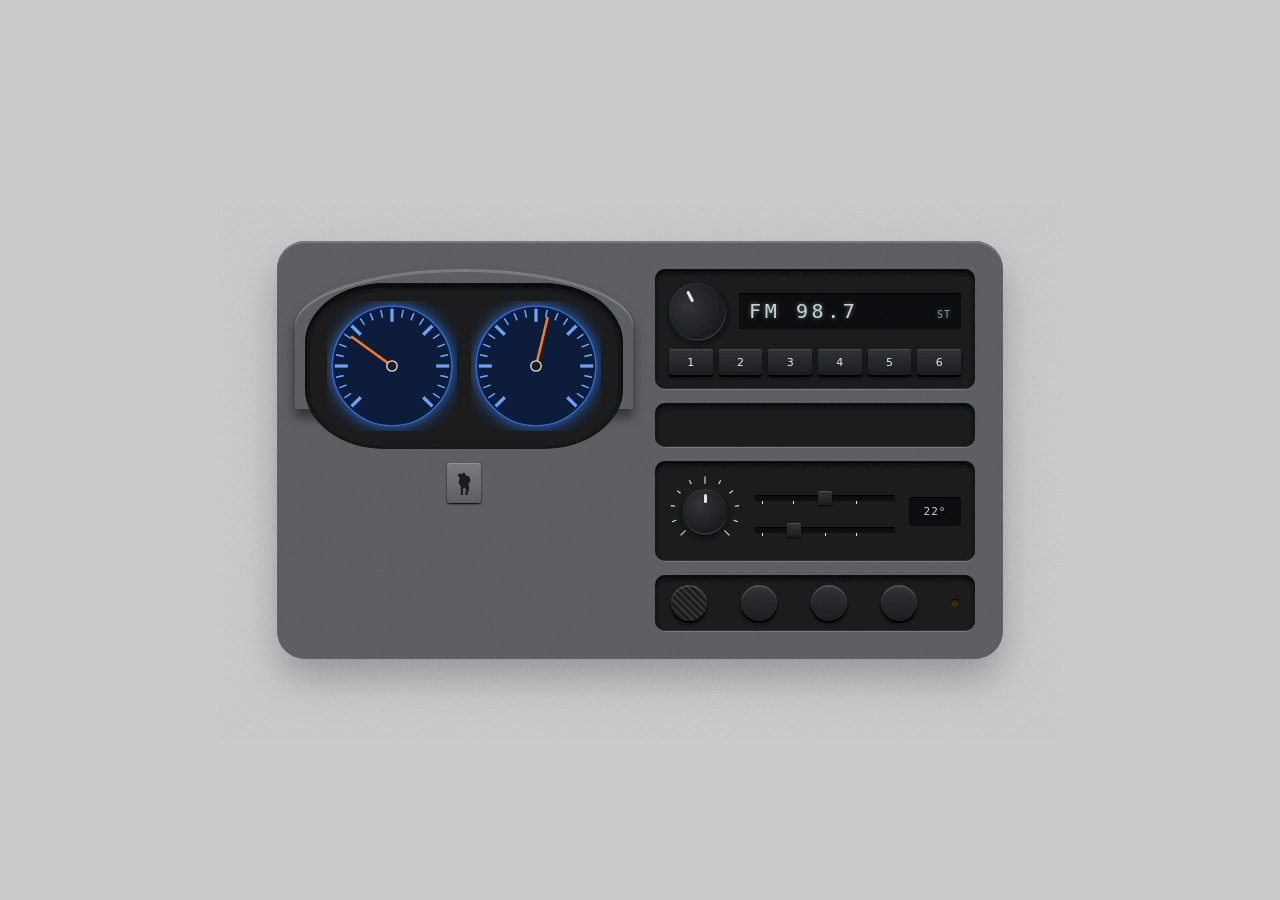
<file: dashboard/index.html>
<!doctype html>
<html lang="fr">
<head>
<meta charset="utf-8">
<meta name="viewport" content="width=device-width, initial-scale=1">
<title>Tableau de bord 106</title>
<link rel="stylesheet" href="dashboard.css">
</head>
<body>
<svg width="0" height="0" aria-hidden="true" style="position:absolute">
  <filter id="grain" x="0" y="0" width="100%" height="100%">
    <feTurbulence type="fractalNoise" baseFrequency="0.9" numOctaves="2" stitchTiles="stitch"/>
    <feColorMatrix type="saturate" values="0"/>
    <feComponentTransfer><feFuncA type="linear" slope="0.12"/></feComponentTransfer>
    <feBlend in="SourceGraphic" mode="multiply"/>
  </filter>
</svg>

<main class="dash">

  <!-- gauge pod -->
  <section class="pod" aria-label="Compteurs">
    <div class="hood"></div>
    <div class="gauges">
      <svg class="gauge" viewBox="0 0 100 100" data-gauge="0" role="img" aria-label="Compteur 1">
        <circle class="g-face" cx="50" cy="50" r="46"/>
        <g class="g-ticks"></g>
        <path class="g-arc" d="M 17.5 82.5 A 46 46 0 1 1 82.5 82.5"/>
        <line class="g-needle" x1="50" y1="50" x2="50" y2="12"/>
        <circle class="g-hub" cx="50" cy="50" r="4"/>
      </svg>
      <svg class="gauge" viewBox="0 0 100 100" data-gauge="1" role="img" aria-label="Compteur 2">
        <circle class="g-face" cx="50" cy="50" r="46"/>
        <g class="g-ticks"></g>
        <path class="g-arc" d="M 17.5 82.5 A 46 46 0 1 1 82.5 82.5"/>
        <line class="g-needle" x1="50" y1="50" x2="50" y2="12"/>
        <circle class="g-hub" cx="50" cy="50" r="4"/>
      </svg>
    </div>
    <!-- lion badge -->
    <div class="badge" aria-label="Lion">
      <svg viewBox="0 0 40 48" aria-hidden="true">
        <path d="M14 46 L14 30 L10 24 L12 14 L8 10 L12 6 L16 8 L20 4 L24 10 L30 12 L32 20 L28 26 L30 34 L26 46 L22 46 L24 36 L20 32 L18 36 L18 46 Z"/>
      </svg>
    </div>
  </section>

  <!-- center stack -->
  <section class="stack" aria-label="Console centrale">

    <div class="panel radio">
      <div class="knob" id="vol" tabindex="0" role="slider" aria-label="Volume" aria-valuemin="0" aria-valuemax="100" aria-valuenow="40">
        <span class="knob-mark"></span>
      </div>
      <div class="lcd" aria-live="polite">
        <span class="lcd-text" id="lcd">FM 98.7</span>
        <span class="lcd-small">ST</span>
      </div>
      <div class="presets">
        <button class="preset" data-freq="87.8">1</button>
        <button class="preset" data-freq="91.3">2</button>
        <button class="preset" data-freq="95.2">3</button>
        <button class="preset" data-freq="98.7">4</button>
        <button class="preset" data-freq="102.3">5</button>
        <button class="preset" data-freq="105.5">6</button>
      </div>
    </div>

    <div class="panel slot" aria-hidden="true"></div>

    <div class="panel climate">
      <div class="dial">
        <svg class="dial-scale" viewBox="0 0 100 100" aria-hidden="true"><g class="d-ticks"></g></svg>
        <div class="knob small" id="temp" tabindex="0" role="slider" aria-label="Temperature" aria-valuemin="0" aria-valuemax="100" aria-valuenow="50">
          <span class="knob-mark"></span>
        </div>
      </div>
      <div class="sliders">
        <label class="track"><span class="sr">Ventilation</span><input type="range" min="0" max="4" step="1" value="2"></label>
        <label class="track"><span class="sr">Repartition</span><input type="range" min="0" max="4" step="1" value="1"></label>
      </div>
      <div class="window" id="win">AUTO</div>
    </div>

    <div class="panel row">
      <button class="round hatch" id="defrost" aria-pressed="false" aria-label="Degivrage"></button>
      <button class="round" aria-label="Bouton 2"></button>
      <button class="round" aria-label="Bouton 3"></button>
      <button class="round" aria-label="Bouton 4"></button>
      <span class="lamp" id="lamp" aria-hidden="true"></span>
    </div>

  </section>
</main>

<script src="dashboard.js"></script>
</body>
</html>
</file>
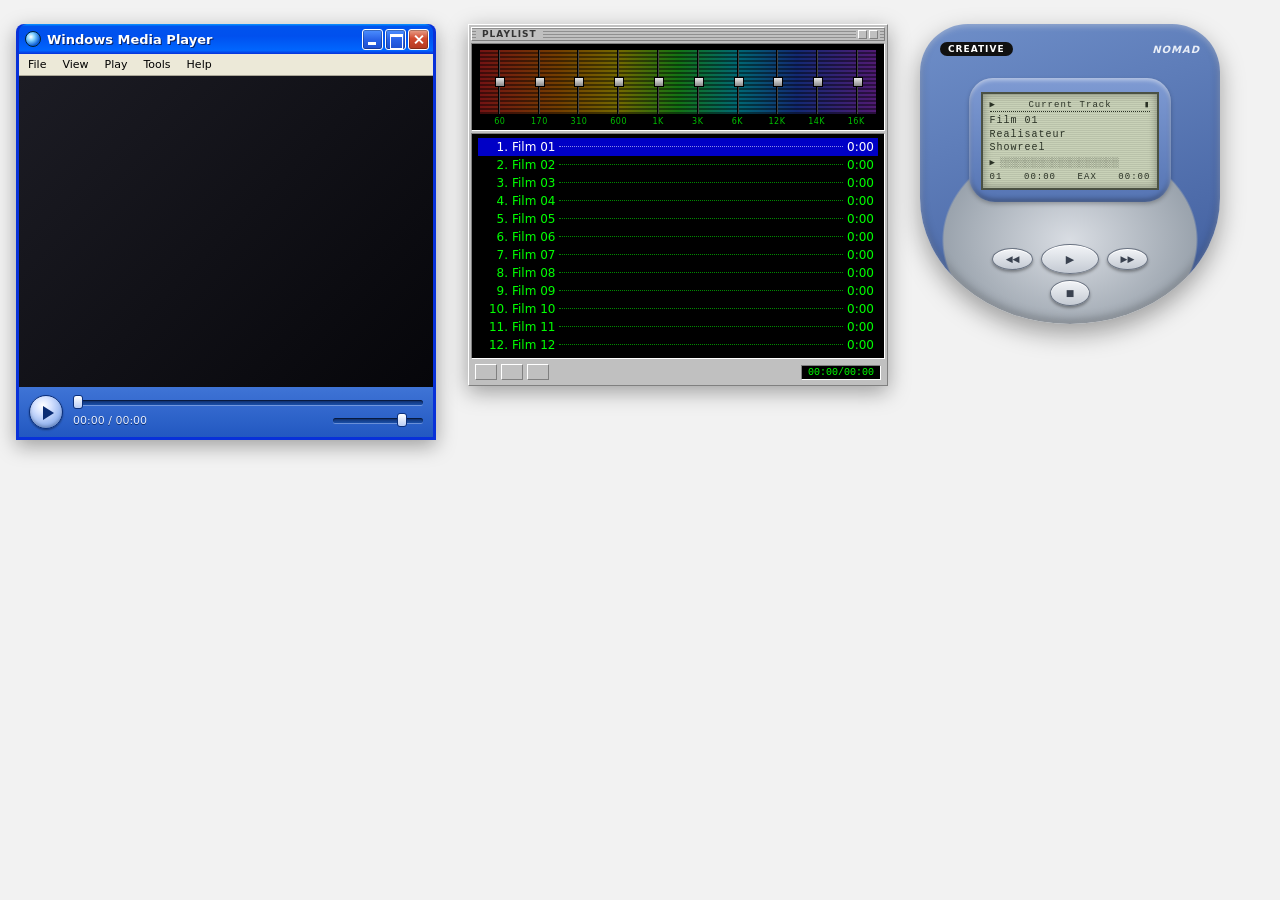
<file: players/index.html>
<!doctype html>
<html lang="fr">
<head>
<meta charset="utf-8">
<meta name="viewport" content="width=device-width, initial-scale=1">
<title>Players</title>
<link rel="stylesheet" href="players.css">
</head>
<body>

<!-- 1. XP Luna video window -->
<section class="xp-window" id="xpWindow" aria-label="Lecteur video">
  <div class="xp-title" id="xpTitle">
    <span class="xp-title-icon" aria-hidden="true"></span>
    <span class="xp-title-text">Windows Media Player</span>
    <span class="xp-title-btns">
      <button class="xp-btn xp-min" type="button" aria-label="Reduire"></button>
      <button class="xp-btn xp-max" type="button" aria-label="Agrandir"></button>
      <button class="xp-btn xp-close" type="button" aria-label="Fermer"></button>
    </span>
  </div>
  <div class="xp-menu" role="menubar">
    <button type="button" role="menuitem">File</button>
    <button type="button" role="menuitem">View</button>
    <button type="button" role="menuitem">Play</button>
    <button type="button" role="menuitem">Tools</button>
    <button type="button" role="menuitem">Help</button>
  </div>
  <div class="xp-screen">
    <video id="xpVideo" preload="metadata" playsinline></video>
  </div>
  <div class="xp-transport">
    <button class="xp-play" id="xpPlay" type="button" aria-label="Lecture" aria-pressed="false"></button>
    <div class="xp-sliders">
      <input class="xp-range xp-seek" id="xpSeek" type="range" min="0" max="1000" value="0" step="1" aria-label="Position">
      <div class="xp-row2">
        <span class="xp-time" id="xpTime">00:00 / 00:00</span>
        <input class="xp-range xp-vol" id="xpVol" type="range" min="0" max="100" value="80" aria-label="Volume">
      </div>
    </div>
  </div>
</section>

<!-- 2. Winamp playlist + EQ -->
<section class="wa" aria-label="Liste de lecture">
  <div class="wa-bar">
    <span class="wa-bar-text">PLAYLIST</span>
    <span class="wa-bar-btns"><i></i><i></i></span>
  </div>
  <div class="wa-eq" aria-label="Egaliseur">
    <div class="wa-eq-sliders" id="waEq"></div>
    <div class="wa-eq-labels">
      <span>60</span><span>170</span><span>310</span><span>600</span><span>1K</span>
      <span>3K</span><span>6K</span><span>12K</span><span>14K</span><span>16K</span>
    </div>
  </div>
  <ol class="wa-list" id="waList"></ol>
  <div class="wa-foot">
    <span class="wa-foot-btn"></span><span class="wa-foot-btn"></span><span class="wa-foot-btn"></span>
    <span class="wa-foot-time" id="waFootTime">0:00/0:00</span>
  </div>
</section>

<!-- 3. Nomad LCD -->
<section class="nomad" aria-label="Lecteur portable">
  <div class="nomad-brand">
    <span class="nomad-logo">CREATIVE</span>
    <span class="nomad-model">NOMAD</span>
  </div>
  <div class="nomad-bezel">
    <div class="nomad-lcd" id="nomadLcd">
      <div class="lcd-head"><span>&#9654;</span><span>Current Track</span><span>&#9646;</span></div>
      <div class="lcd-line" id="lcdL1">Film 01</div>
      <div class="lcd-line" id="lcdL2">Realisateur</div>
      <div class="lcd-line" id="lcdL3">Showreel</div>
      <div class="lcd-bar" id="lcdBar" aria-hidden="true"></div>
      <div class="lcd-foot"><span id="lcdIdx">01</span><span id="lcdPos">00:00</span><span>EAX</span><span id="lcdDur">00:00</span></div>
    </div>
  </div>
  <div class="nomad-keys">
    <button class="nk nk-prev" id="nkPrev" type="button" aria-label="Precedent">&#9664;&#9664;</button>
    <button class="nk nk-play" id="nkPlay" type="button" aria-label="Lecture" aria-pressed="false">&#9654;</button>
    <button class="nk nk-next" id="nkNext" type="button" aria-label="Suivant">&#9654;&#9654;</button>
    <button class="nk nk-stop" id="nkStop" type="button" aria-label="Stop">&#9632;</button>
  </div>
</section>

<script src="players.js"></script>
</body>
</html>
</file>
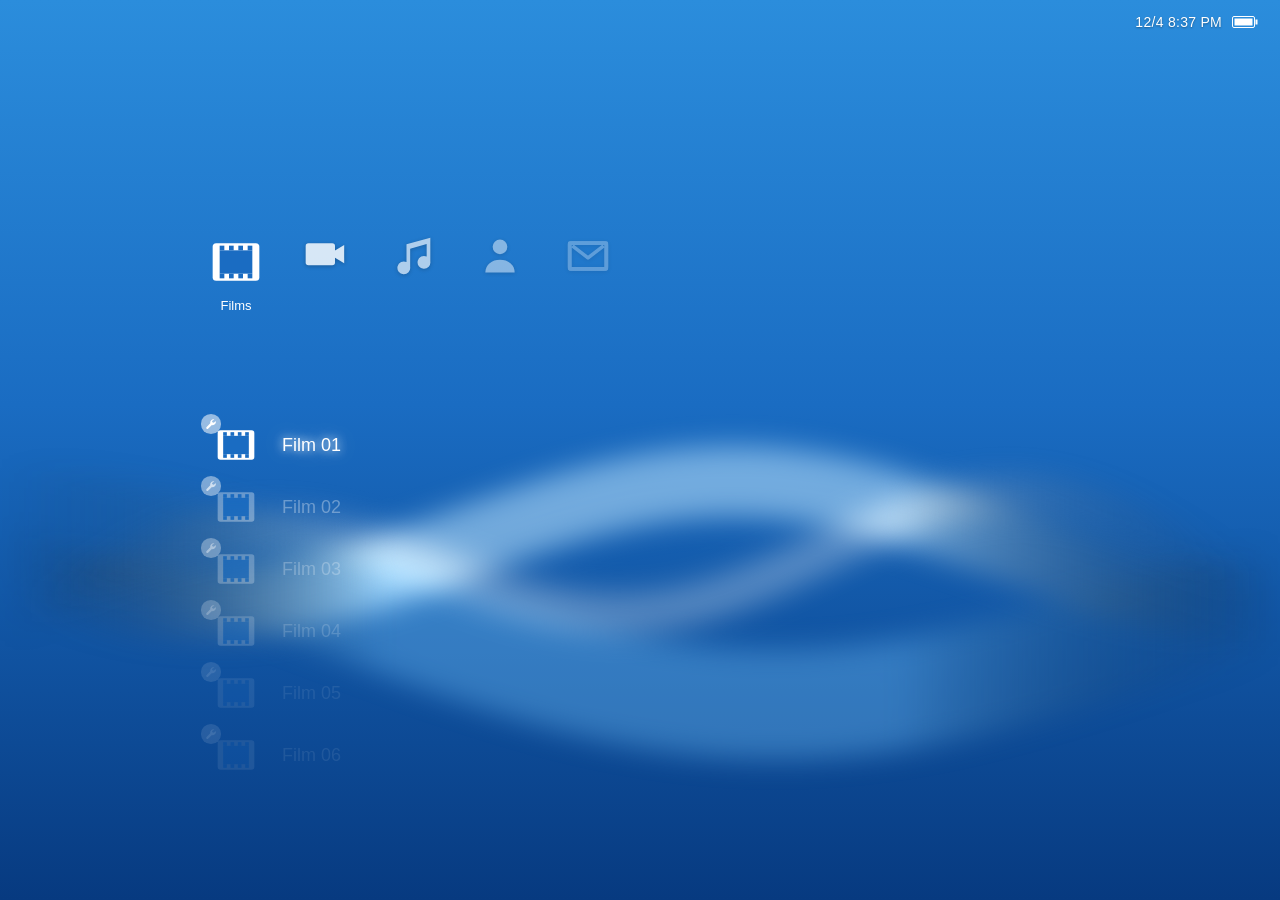
<file: psp/index.html>
<!doctype html>
<html lang="en">
<head>
<meta charset="utf-8">
<meta name="viewport" content="width=device-width, initial-scale=1">
<title>XMB</title>
<link rel="stylesheet" href="psp.css">
</head>
<body>
<canvas id="waves" aria-hidden="true"></canvas>

<header class="status">
  <span id="clock" aria-live="off"></span>
  <svg class="battery" viewBox="0 0 26 12" aria-label="Battery"><rect x="0.5" y="0.5" width="22" height="11" rx="1.5" fill="none" stroke="currentColor"/><rect x="23.5" y="3.5" width="2" height="5" fill="currentColor"/><rect x="2.5" y="2.5" width="18" height="7" fill="currentColor"/></svg>
</header>

<nav class="xmb" aria-label="Main menu">
  <ul class="cats" id="cats" role="tablist" tabindex="0" aria-label="Categories"></ul>
  <ul class="items" id="items" role="listbox" tabindex="0" aria-label="Items"></ul>
</nav>

<!-- flat white glyphs, PSP style -->
<svg hidden>
  <symbol id="i-films" viewBox="0 0 24 24"><rect x="2" y="4" width="20" height="16" rx="1.5"/><rect x="2" y="4" width="20" height="16" rx="1.5" fill="none"/><g style="fill: var(--bg-key)"><rect x="5" y="7" width="14" height="10"/><rect x="5" y="5" width="2" height="2"/><rect x="9" y="5" width="2" height="2"/><rect x="13" y="5" width="2" height="2"/><rect x="17" y="5" width="2" height="2"/><rect x="5" y="17" width="2" height="2"/><rect x="9" y="17" width="2" height="2"/><rect x="13" y="17" width="2" height="2"/><rect x="17" y="17" width="2" height="2"/></g></symbol>
  <symbol id="i-commercials" viewBox="0 0 24 24"><rect x="2" y="5" width="16" height="12" rx="1.5"/><polygon points="18,9 23,6 23,16 18,13"/></symbol>
  <symbol id="i-music" viewBox="0 0 24 24"><path d="M9 3v12.3A3.5 3.5 0 1 0 11 18V8l9-2.5V12.3A3.5 3.5 0 1 0 22 15V2L9 5.6z"/></symbol>
  <symbol id="i-about" viewBox="0 0 24 24"><circle cx="12" cy="7" r="4"/><path d="M4 21c0-4.4 3.6-7 8-7s8 2.6 8 7z"/></symbol>
  <symbol id="i-contact" viewBox="0 0 24 24"><path d="M2 5h20v14H2z M3.5 6.5 12 13l8.5-6.5" fill="none" stroke="currentColor" stroke-width="2" stroke-linejoin="round"/><rect x="2" y="5" width="20" height="14" rx="1" fill="none" stroke="currentColor" stroke-width="2"/></symbol>
  <symbol id="i-badge" viewBox="0 0 24 24"><circle cx="12" cy="12" r="11" style="fill: var(--badge-bg)"/><path d="M15.7 7.2a3.4 3.4 0 0 0-4.5 4.1L7 15.5a1.3 1.3 0 0 0 1.8 1.8l4.2-4.2a3.4 3.4 0 0 0 4.1-4.5l-2 2-1.6-.4-.4-1.6z" fill="#fff"/></symbol>
</svg>

<script src="psp.js"></script>
</body>
</html>
</file>
<file: dashboard/dashboard.css>
:root {
  --grey: #5e6064;        /* big surfaces */
  --grey-hi: #7a7d82;
  --black: #1c1d1f;       /* panels, buttons */
  --black-hi: #333538;
  --blue: #2a6fd6;        /* gauge backlight, sampled from the photo */
  --blue-glow: #6aa6ff;
  --white: #e8e8e6;
  --r-panel: 10px;
  --r-btn: 3px;
  --stack-w: 320px;
  --gap: 14px;
}

* { box-sizing: border-box; }
html, body { margin: 0; height: 100%; }
body {
  background: #c9cacc;
  font-family: system-ui, sans-serif;
  display: grid;
  place-items: center;
  padding: 24px 16px;
}

.dash {
  background: var(--grey);
  filter: url(#grain);
  border-radius: 28px;
  padding: 28px;
  display: grid;
  grid-template-columns: auto var(--stack-w);
  gap: 32px;
  align-items: start;
  box-shadow: inset 0 2px 0 var(--grey-hi), 0 20px 40px rgba(0,0,0,.35);
}
@media (max-width: 720px) {
  .dash { grid-template-columns: 1fr; width: 100%; }
}

/* recessed panel, the one shape the whole stack is made of */
.panel {
  background: var(--black);
  border-radius: var(--r-panel);
  box-shadow: inset 0 3px 6px rgba(0,0,0,.8), inset 0 -1px 0 var(--black-hi), 0 1px 0 var(--grey-hi);
  padding: var(--gap);
}
.stack { display: grid; gap: var(--gap); }

/* radio */
.radio {
  display: grid;
  grid-template-columns: 56px 1fr;
  grid-template-rows: auto auto;
  gap: 10px var(--gap);
  align-items: center;
}
.lcd {
  background: #0c0f12;
  border-radius: 3px;
  box-shadow: inset 0 1px 3px #000;
  padding: 6px 10px;
  display: flex; justify-content: space-between; align-items: baseline;
  color: #c9d8d0;
  font-family: ui-monospace, Menlo, monospace;
  font-size: 20px;
  letter-spacing: .18em;
  text-shadow: 0 0 4px rgba(200,230,210,.5);
}
.lcd-small { font-size: 10px; letter-spacing: .1em; opacity: .7; }
.presets { grid-column: 1 / -1; display: grid; grid-template-columns: repeat(6, 1fr); gap: 6px; }

/* knob */
.knob {
  width: 56px; height: 56px; border-radius: 50%;
  background: radial-gradient(circle at 40% 35%, var(--black-hi), var(--black) 70%);
  box-shadow: 0 2px 0 var(--black-hi), 0 4px 8px rgba(0,0,0,.7), inset 0 1px 0 rgba(255,255,255,.08);
  position: relative; cursor: grab; touch-action: none;
  transform: rotate(var(--angle, 0deg));
}
.knob:active { cursor: grabbing; }
.knob:focus-visible { outline: 2px solid var(--white); outline-offset: 3px; }
.knob-mark {
  position: absolute; left: 50%; top: 6px;
  width: 3px; height: 12px; margin-left: -1.5px;
  background: var(--white); border-radius: 2px;
}
.knob.small { width: 44px; height: 44px; }
.knob.small .knob-mark { height: 9px; top: 5px; }

/* buttons */
button {
  font: inherit; color: var(--white); cursor: pointer;
  border: 0; border-radius: var(--r-btn);
  background: linear-gradient(var(--black-hi), var(--black));
  box-shadow: inset 0 1px 0 rgba(255,255,255,.12), 0 2px 0 #000, 0 3px 4px rgba(0,0,0,.6);
}
button:active, button[aria-pressed="true"] {
  transform: translateY(1px);
  box-shadow: inset 0 2px 4px rgba(0,0,0,.9), 0 1px 0 #000;
}
button:focus-visible { outline: 2px solid var(--white); outline-offset: 2px; }
.preset { height: 26px; font-size: 11px; }

/* blank slot */
.slot { height: 44px; }

/* climate */
.climate {
  display: grid;
  grid-template-columns: 72px 1fr 52px;
  gap: var(--gap);
  align-items: center;
}
.dial { position: relative; width: 72px; height: 72px; display: grid; place-items: center; }
.dial-scale { position: absolute; inset: 0; }
.dial-scale line { stroke: var(--white); stroke-width: 1.5; }
.sliders { display: grid; gap: 14px; }
.track {
  display: block; position: relative; height: 18px;
  background-image: repeating-linear-gradient(90deg, var(--white) 0 1px, transparent 1px 25%);
  background-size: calc(100% - 14px) 5px;
  background-position: 7px bottom;
  background-repeat: no-repeat;
}
.sr { position: absolute; width: 1px; height: 1px; overflow: hidden; clip: rect(0 0 0 0); }
input[type=range] {
  -webkit-appearance: none; appearance: none;
  width: 100%; height: 6px; margin: 0; background: #0c0f12;
  border-radius: 3px; box-shadow: inset 0 1px 2px #000;
}
input[type=range]::-webkit-slider-thumb {
  -webkit-appearance: none; width: 14px; height: 14px; border-radius: 2px;
  background: linear-gradient(var(--black-hi), var(--black));
  box-shadow: inset 0 1px 0 rgba(255,255,255,.15), 0 1px 2px #000;
  cursor: grab;
}
input[type=range]::-moz-range-thumb {
  width: 14px; height: 14px; border: 0; border-radius: 2px;
  background: linear-gradient(var(--black-hi), var(--black));
}
input[type=range]:focus-visible { outline: 2px solid var(--white); outline-offset: 3px; }
.window {
  background: #0c0f12; color: #c9d8d0; border-radius: 3px;
  box-shadow: inset 0 1px 3px #000;
  font-family: ui-monospace, Menlo, monospace; font-size: 11px; letter-spacing: .1em;
  padding: 8px 0; text-align: center;
}

/* bottom row */
.row { display: flex; gap: 12px; align-items: center; justify-content: space-between; padding: 10px 16px; }
.round {
  width: 36px; height: 36px; border-radius: 50%;
  box-shadow: inset 0 2px 0 rgba(255,255,255,.14), 0 2px 0 #000, 0 3px 4px rgba(0,0,0,.6);
}
.round:active, .round[aria-pressed="true"] {
  box-shadow: inset 0 2px 5px rgba(0,0,0,.9), 0 1px 0 #000;
}
.hatch { background: repeating-linear-gradient(45deg, var(--black-hi) 0 2px, var(--black) 2px 5px); }
.lamp {
  width: 8px; height: 8px; border-radius: 50%;
  background: #3a2a0a; box-shadow: inset 0 1px 1px #000;
}
.lamp.on { background: #ffb020; box-shadow: 0 0 8px #ffb020; }

/* gauge pod */
.pod { position: relative; padding-top: 14px; }
.hood {
  position: absolute; left: -10px; right: -10px; top: 0; height: 60%;
  background: var(--grey);
  border-radius: 50% 50% 0 0 / 40% 40% 0 0;
  box-shadow: inset 0 3px 0 var(--grey-hi), 0 8px 12px rgba(0,0,0,.5);
  z-index: 0;
}
.gauges {
  position: relative; z-index: 1;
  background: var(--black); border-radius: 80px / 60px;
  padding: 18px 22px; display: flex; gap: 14px;
  box-shadow: inset 0 3px 8px #000;
}
.gauge { width: 130px; height: 130px; }
.g-face { fill: #0d1d3a; stroke: var(--blue); stroke-width: 1; filter: drop-shadow(0 0 6px var(--blue)); }
.g-ticks line { stroke: var(--blue-glow); stroke-width: 1.2; }
.g-ticks line.major { stroke-width: 2.5; }
.g-arc { fill: none; stroke: var(--blue); stroke-width: 1; opacity: .6; }
.g-needle {
  stroke: #ff7a1a; stroke-width: 2; stroke-linecap: round;
  transform-origin: 50px 50px; transform: rotate(var(--deg, -135deg));
  transition: transform .4s cubic-bezier(.2,.8,.2,1);
}
.g-hub { fill: var(--black); stroke: var(--white); stroke-width: 1; }

.badge {
  position: relative; z-index: 1; margin: 14px auto 0;
  width: 34px; height: 40px; border-radius: 3px;
  background: linear-gradient(var(--grey-hi), var(--grey));
  box-shadow: inset 0 1px 0 rgba(255,255,255,.2), 0 1px 2px #000;
  display: grid; place-items: center;
}
.badge svg { width: 22px; height: 26px; fill: var(--black); }
</file>
<file: players/players.css>
:root {
  /* XP Luna */
  --xp-blue-1: #0a246a;
  --xp-blue-2: #3a81f3;
  --xp-blue-3: #0054e3;
  --xp-frame: #0831d9;
  --xp-menu-bg: #ece9d8;
  --xp-close: #d24a2f;
  --xp-radius: 8px;
  --xp-width: 420px;

  /* Winamp classic */
  --wa-chrome: #c0c0c0;
  --wa-chrome-dark: #808080;
  --wa-chrome-light: #ffffff;
  --wa-bg: #000000;
  --wa-green: #00ff00;
  --wa-green-dim: #00c000;
  --wa-select: #0000c6;
  --wa-width: 420px;
  --wa-row-h: 18px;

  /* Nomad */
  --nm-blue-1: #6f8fc9;
  --nm-blue-2: #3d5a9a;
  --nm-silver-1: #d9dde3;
  --nm-silver-2: #9aa3ad;
  --nm-lcd: #c9d2b8;
  --nm-lcd-ink: #2b3326;
  --nm-radius: 48px;
  --nm-width: 300px;

  --page-bg: #f2f2f2;
  --ui-font: Tahoma, Verdana, "DejaVu Sans", sans-serif;
  --mono-font: "Courier New", Courier, monospace;
}

* { box-sizing: border-box; }
html, body { margin: 0; }
body {
  background: var(--page-bg);
  font-family: var(--ui-font);
  font-size: 12px;
  color: #000;
  padding: 24px 16px;
  display: flex;
  flex-wrap: wrap;
  gap: 32px;
  align-items: flex-start;
  min-height: 100vh;
  position: relative;
}
button { font: inherit; cursor: pointer; }
button:focus-visible { outline: 2px solid #ff9900; outline-offset: 1px; }

/* ---------- 1. XP Luna window ---------- */
.xp-window {
  width: var(--xp-width);
  max-width: 100%;
  background: var(--xp-frame);
  border-radius: var(--xp-radius) var(--xp-radius) 0 0;
  padding: 0 3px 3px;
  box-shadow: 0 6px 20px rgba(0,0,0,.35);
  position: relative;
  touch-action: none;
}
.xp-title {
  height: 30px;
  display: flex;
  align-items: center;
  gap: 6px;
  padding: 0 4px 0 6px;
  color: #fff;
  font-weight: bold;
  text-shadow: 1px 1px 0 var(--xp-blue-1);
  background: linear-gradient(180deg, #0997ff 0%, #0053ee 8%, #0050ee 40%, #06f 88%, #0831d9 100%);
  border-radius: var(--xp-radius) var(--xp-radius) 0 0;
  cursor: move;
  user-select: none;
}
.xp-title-icon {
  width: 16px; height: 16px; border-radius: 50%;
  background: radial-gradient(circle at 35% 35%, #fff 0, #7fd0ff 30%, #0a5bd6 70%);
  border: 1px solid #023;
}
.xp-title-text { flex: 1; font-size: 13px; }
.xp-title-btns { display: flex; gap: 2px; }
.xp-btn {
  width: 21px; height: 21px;
  border: 1px solid #fff;
  border-radius: 3px;
  background: linear-gradient(180deg, #4d8fff 0%, #2a63e8 50%, #1e4fd0 100%);
  box-shadow: inset 0 0 0 1px rgba(0,0,0,.25);
  position: relative;
  padding: 0;
}
.xp-btn::before, .xp-btn::after { content: ""; position: absolute; background: #fff; }
.xp-min::before { left: 5px; bottom: 4px; width: 8px; height: 3px; }
.xp-max::before { left: 4px; top: 4px; width: 11px; height: 11px; background: transparent; border: 1px solid #fff; border-top-width: 3px; }
.xp-close { background: linear-gradient(180deg, #e8a08a 0%, var(--xp-close) 45%, #b23a22 100%); }
.xp-close::before, .xp-close::after { left: 9px; top: 4px; width: 2px; height: 11px; }
.xp-close::before { transform: rotate(45deg); }
.xp-close::after { transform: rotate(-45deg); }

.xp-menu {
  background: var(--xp-menu-bg);
  display: flex;
  gap: 2px;
  padding: 1px 2px;
  border-bottom: 1px solid #aca899;
}
.xp-menu button {
  border: 1px solid transparent;
  background: none;
  padding: 2px 6px;
  font-size: 11px;
}
.xp-menu button:hover, .xp-menu button:focus-visible {
  background: #316ac5; color: #fff; border-color: #0a246a;
}

.xp-screen { background: #000; aspect-ratio: 4 / 3; }
.xp-screen video {
  width: 100%; height: 100%; display: block;
  background: linear-gradient(135deg, #1c1c24 0%, #06060a 100%);
}

.xp-transport {
  background: linear-gradient(180deg, #3f74d6 0%, #2258c1 100%);
  display: flex;
  align-items: center;
  gap: 10px;
  padding: 8px 10px;
}
.xp-play {
  width: 34px; height: 34px;
  border-radius: 50%;
  border: 1px solid #0b2f7a;
  background: radial-gradient(circle at 40% 30%, #ffffff 0, #d4e1ff 30%, #7ea4e8 80%);
  box-shadow: 0 1px 2px rgba(0,0,0,.4), inset 0 -2px 3px rgba(0,0,0,.2);
  position: relative;
  flex: 0 0 auto;
  padding: 0;
}
.xp-play::before {
  content: ""; position: absolute; left: 13px; top: 10px;
  border-left: 11px solid #0a2c73; border-top: 7px solid transparent; border-bottom: 7px solid transparent;
}
.xp-play[aria-pressed="true"]::before {
  left: 11px; top: 10px; width: 4px; height: 14px; border: 0;
  background: #0a2c73; box-shadow: 7px 0 0 #0a2c73;
}
.xp-sliders { flex: 1; display: flex; flex-direction: column; gap: 4px; }
.xp-row2 { display: flex; align-items: center; justify-content: space-between; gap: 8px; }
.xp-time { color: #e6eeff; font-size: 11px; text-shadow: 0 1px 0 #0a2c73; white-space: nowrap; }
.xp-vol { width: 90px; }

.xp-range { -webkit-appearance: none; appearance: none; height: 14px; background: transparent; margin: 0; }
.xp-range::-webkit-slider-runnable-track {
  height: 5px; border-radius: 3px;
  background: linear-gradient(180deg, #0e2d6b, #1a4fa8);
  box-shadow: inset 0 1px 1px rgba(0,0,0,.5), 0 1px 0 rgba(255,255,255,.3);
}
.xp-range::-webkit-slider-thumb {
  -webkit-appearance: none; appearance: none;
  width: 10px; height: 14px; margin-top: -5px;
  border-radius: 3px;
  border: 1px solid #0b2f7a;
  background: linear-gradient(180deg, #fff 0%, #b9cdf5 100%);
}
.xp-range::-moz-range-track {
  height: 5px; border-radius: 3px;
  background: linear-gradient(180deg, #0e2d6b, #1a4fa8);
}
.xp-range::-moz-range-thumb {
  width: 10px; height: 14px; border-radius: 3px;
  border: 1px solid #0b2f7a;
  background: linear-gradient(180deg, #fff 0%, #b9cdf5 100%);
}

/* ---------- 2. Winamp playlist ---------- */
.wa {
  width: var(--wa-width);
  max-width: 100%;
  background: var(--wa-chrome);
  border: 1px solid;
  border-color: var(--wa-chrome-light) var(--wa-chrome-dark) var(--wa-chrome-dark) var(--wa-chrome-light);
  padding: 2px;
  box-shadow: 0 6px 20px rgba(0,0,0,.35);
  font-family: var(--ui-font);
}
.wa-bar {
  height: 14px;
  display: flex; align-items: center; justify-content: space-between;
  padding: 0 4px;
  background: repeating-linear-gradient(180deg, #8f8f8f 0 1px, #c0c0c0 1px 3px);
  border: 1px solid;
  border-color: var(--wa-chrome-light) var(--wa-chrome-dark) var(--wa-chrome-dark) var(--wa-chrome-light);
}
.wa-bar-text {
  background: var(--wa-chrome); padding: 0 6px;
  font-size: 9px; letter-spacing: 1px; font-weight: bold; color: #333;
}
.wa-bar-btns { display: flex; gap: 2px; background: var(--wa-chrome); padding: 0 2px; }
.wa-bar-btns i {
  width: 9px; height: 9px; display: block;
  border: 1px solid; border-color: var(--wa-chrome-light) var(--wa-chrome-dark) var(--wa-chrome-dark) var(--wa-chrome-light);
}

.wa-eq {
  margin-top: 2px;
  padding: 6px 8px 4px;
  background: var(--wa-bg);
  border: 1px solid;
  border-color: var(--wa-chrome-dark) var(--wa-chrome-light) var(--wa-chrome-light) var(--wa-chrome-dark);
  position: relative;
}
.wa-eq-sliders {
  display: grid;
  grid-template-columns: repeat(10, 1fr);
  gap: 6px;
  height: 64px;
  padding: 0 2px;
  background: linear-gradient(90deg,
    #ff2a2a 0%, #ff8a00 20%, #ffe600 35%, #2bff2b 50%,
    #00e5ff 65%, #2a5bff 80%, #b23cff 100%);
  background-size: 100% 100%;
  position: relative;
}
.wa-eq-sliders::before {
  /* darken the spectrum so the sliders read on top */
  content: ""; position: absolute; inset: 0;
  background: repeating-linear-gradient(180deg, rgba(0,0,0,.55) 0 2px, rgba(0,0,0,.75) 2px 4px);
}
.wa-eq-sliders input {
  -webkit-appearance: none; appearance: none;
  writing-mode: vertical-lr;
  direction: rtl;
  width: 100%; height: 100%;
  background: transparent; margin: 0;
  position: relative; z-index: 1;
}
.wa-eq-sliders input::-webkit-slider-runnable-track {
  width: 2px; height: 100%;
  background: #444; border-left: 1px solid #000;
}
.wa-eq-sliders input::-webkit-slider-thumb {
  -webkit-appearance: none; appearance: none;
  width: 10px; height: 10px; margin-left: -4px;
  background: linear-gradient(180deg, #e8e8e8, #8a8a8a);
  border: 1px solid #000;
}
.wa-eq-sliders input::-moz-range-track { width: 2px; background: #444; }
.wa-eq-sliders input::-moz-range-thumb {
  width: 10px; height: 10px; border-radius: 0;
  background: linear-gradient(180deg, #e8e8e8, #8a8a8a); border: 1px solid #000;
}
.wa-eq-labels {
  display: grid; grid-template-columns: repeat(10, 1fr);
  margin-top: 3px;
  font-size: 8px; color: var(--wa-green-dim); text-align: center; letter-spacing: .5px;
}

.wa-list {
  list-style: none; margin: 2px 0 0; padding: 4px 6px;
  background: var(--wa-bg);
  border: 1px solid;
  border-color: var(--wa-chrome-dark) var(--wa-chrome-light) var(--wa-chrome-light) var(--wa-chrome-dark);
  color: var(--wa-green);
  font-family: var(--ui-font);
  font-size: 12px;
  max-height: 290px; overflow-y: auto;
}
.wa-list li {
  display: flex; align-items: baseline; gap: 4px;
  height: var(--wa-row-h); line-height: var(--wa-row-h);
  padding: 0 4px;
  cursor: default;
  outline: none;
}
.wa-list li:hover, .wa-list li:focus-visible { background: #0b1a0b; }
.wa-list li[aria-selected="true"] { background: var(--wa-select); color: #fff; }
.wa-list .wa-n { width: 26px; text-align: right; flex: 0 0 auto; }
.wa-list .wa-t { flex: 0 1 auto; white-space: nowrap; overflow: hidden; text-overflow: ellipsis; }
.wa-list .wa-dots {
  flex: 1 1 auto; min-width: 12px;
  border-bottom: 1px dotted currentColor; opacity: .55;
  transform: translateY(-4px);
}
.wa-list .wa-d { flex: 0 0 auto; }

.wa-foot {
  margin-top: 2px;
  display: flex; align-items: center; gap: 4px;
  padding: 3px 4px;
}
.wa-foot-btn {
  width: 22px; height: 16px;
  border: 1px solid; border-color: var(--wa-chrome-light) var(--wa-chrome-dark) var(--wa-chrome-dark) var(--wa-chrome-light);
}
.wa-foot-time {
  margin-left: auto;
  background: var(--wa-bg); color: var(--wa-green);
  font-family: var(--mono-font); font-size: 10px;
  padding: 1px 6px;
  border: 1px solid; border-color: var(--wa-chrome-dark) var(--wa-chrome-light) var(--wa-chrome-light) var(--wa-chrome-dark);
}

/* ---------- 3. Nomad ---------- */
.nomad {
  width: var(--nm-width);
  max-width: 100%;
  aspect-ratio: 1 / 1;
  border-radius: var(--nm-radius) var(--nm-radius) 50% 50% / var(--nm-radius) var(--nm-radius) 42% 42%;
  background:
    radial-gradient(ellipse 70% 55% at 50% 72%, var(--nm-silver-1) 0%, var(--nm-silver-2) 60%, transparent 61%),
    linear-gradient(160deg, var(--nm-blue-1) 0%, var(--nm-blue-2) 100%);
  box-shadow: 0 10px 24px rgba(0,0,0,.35), inset 0 2px 6px rgba(255,255,255,.35), inset 0 -4px 10px rgba(0,0,0,.25);
  position: relative;
  padding: 18px 20px;
  display: flex; flex-direction: column; align-items: center;
}
.nomad-brand {
  width: 100%; display: flex; justify-content: space-between; align-items: center;
  color: #fff; font-size: 10px; letter-spacing: 1px;
}
.nomad-logo { background: #111; padding: 2px 8px; border-radius: 10px; font-weight: bold; font-size: 9px; }
.nomad-model { font-weight: bold; font-style: italic; color: #e9eef7; }

.nomad-bezel {
  margin-top: 22px;
  width: 78%;
  padding: 14px 12px 12px;
  border-radius: 24px 24px 26px 26px;
  background: linear-gradient(180deg, #7f9bd3 0%, #5574b3 100%);
  box-shadow: inset 0 2px 4px rgba(255,255,255,.5), inset 0 -3px 5px rgba(0,0,0,.3), 0 2px 4px rgba(0,0,0,.25);
}
.nomad-lcd {
  background: var(--nm-lcd);
  color: var(--nm-lcd-ink);
  border: 2px solid #4a5143;
  box-shadow: inset 0 0 8px rgba(0,0,0,.35);
  padding: 5px 7px;
  font-family: var(--mono-font);
  font-size: 10px;
  letter-spacing: 1px;
  line-height: 1.35;
  position: relative;
  overflow: hidden;
}
.nomad-lcd::after {
  content: ""; position: absolute; inset: 0; pointer-events: none;
  background: repeating-linear-gradient(180deg, rgba(0,0,0,.08) 0 1px, transparent 1px 2px);
}
.lcd-head { display: flex; justify-content: space-between; border-bottom: 1px dotted var(--nm-lcd-ink); margin-bottom: 2px; font-size: 9px; }
.lcd-line { white-space: nowrap; overflow: hidden; }
.lcd-bar { margin-top: 2px; white-space: pre; letter-spacing: 0; font-size: 9px; }
.lcd-foot { display: flex; justify-content: space-between; font-size: 9px; margin-top: 2px; }

.nomad-keys {
  margin-top: auto;
  width: 60%;
  display: grid;
  grid-template-columns: 1fr 1.4fr 1fr;
  grid-template-areas: "prev play next" ". stop .";
  gap: 6px 8px;
  align-items: center;
  justify-items: center;
}
.nk {
  border-radius: 50%;
  border: 1px solid #6a7382;
  background: linear-gradient(180deg, #f3f5f8 0%, #c4cad3 100%);
  box-shadow: 0 2px 3px rgba(0,0,0,.35), inset 0 1px 0 #fff;
  color: #3a4250;
  font-size: 9px;
  padding: 0;
  width: 100%;
  height: 22px;
}
.nk:active, .nk[aria-pressed="true"] {
  background: linear-gradient(180deg, #b9c0ca 0%, #d8dde4 100%);
  box-shadow: inset 0 2px 3px rgba(0,0,0,.4);
  transform: translateY(1px);
}
.nk-prev { grid-area: prev; }
.nk-next { grid-area: next; }
.nk-play { grid-area: play; height: 30px; font-size: 11px; }
.nk-stop { grid-area: stop; height: 26px; width: 70%; }
</file>
<file: psp/psp.css>
:root {
  --bg-top: #2b8ddc;
  --bg-key: #1a6cc2;
  --bg-bottom: #073a80;
  --wave-1: rgba(190, 230, 255, 0.55);
  --wave-2: rgba(255, 255, 255, 0.28);
  --wave-3: rgba(120, 200, 255, 0.35);
  --wave-speed: 0.00018;
  --ink: #fff;
  --ink-dim: rgba(255, 255, 255, 0.42);
  --badge-bg: rgba(255, 255, 255, 0.55);
  --glow: 0 0 10px rgba(255, 255, 255, 0.95), 0 0 22px rgba(255, 255, 255, 0.55);
  --cat-x: 15vw;
  --cat-y: 26vh;
  --cat-gap: 88px;
  --cat-size: 44px;
  --cat-size-active: 56px;
  --item-y: 46vh;
  --item-gap: 62px;
  --item-x: 120px;
  --item-icon: 44px;
  /* items above the selection jump over the category row, like the PSP */
  --jump: calc(var(--item-y) - var(--cat-y));
  --ease: 220ms cubic-bezier(.2,.7,.2,1);
  --font: "Helvetica Neue", Helvetica, Arial, sans-serif;
}

* { box-sizing: border-box; }
html, body { height: 100%; margin: 0; }
body {
  overflow: hidden;
  font-family: var(--font);
  color: var(--ink);
  background: linear-gradient(var(--bg-top), var(--bg-key) 45%, var(--bg-bottom));
}

#waves { position: fixed; inset: 0; width: 100%; height: 100%; }

.status {
  position: fixed; top: 14px; right: 22px;
  display: flex; align-items: center; gap: 10px;
  font-size: 14px; letter-spacing: .02em;
  text-shadow: 0 1px 2px rgba(0,0,0,.35);
}
.battery { width: 26px; height: 12px; }

.xmb { position: fixed; inset: 0; }
ul { list-style: none; margin: 0; padding: 0; }
:focus { outline: none; }

/* category row: selected item pinned at --cat-x, row slides */
.cats {
  position: absolute; left: var(--cat-x); top: var(--cat-y);
  display: flex; align-items: flex-start;
  transform: translateX(calc(var(--i, 0) * var(--cat-gap) * -1));
  transition: transform var(--ease);
}
.cat {
  flex: 0 0 var(--cat-gap);
  display: flex; flex-direction: column; align-items: center; gap: 8px;
  cursor: pointer;
  opacity: calc(1 - min(var(--d, 0), 4) * 0.18);
  transition: opacity var(--ease);
}
.cat svg { width: var(--cat-size); height: var(--cat-size); fill: var(--ink); transition: width var(--ease), height var(--ease); filter: drop-shadow(0 1px 2px rgba(0,0,0,.3)); }
.cat .label { font-size: 13px; opacity: 0; transition: opacity var(--ease); white-space: nowrap; }
.cat[aria-selected="true"] svg { width: var(--cat-size-active); height: var(--cat-size-active); }
.cat[aria-selected="true"] .label { opacity: 1; }
.cats:focus-visible .cat[aria-selected="true"] svg { filter: drop-shadow(var(--glow)); }

/* vertical list: selected pinned at --item-y, list slides */
.items {
  position: absolute; left: calc(var(--cat-x) + (var(--cat-gap) - var(--item-icon)) / 2); top: var(--item-y);
  transform: translateY(calc(var(--i, 0) * var(--item-gap) * -1));
  transition: transform var(--ease), opacity var(--ease);
}
.items.swap { opacity: 0; transition: none; }
.item {
  height: var(--item-gap);
  display: flex; align-items: center; gap: 24px;
  cursor: pointer; color: var(--ink-dim);
  opacity: calc(1 - min(var(--d, 0), 4) * 0.2);
  transition: color var(--ease), opacity var(--ease), transform var(--ease);
}
.item.above { transform: translateY(calc(var(--jump) * -1)); }
.item .ico { position: relative; width: var(--item-icon); height: var(--item-icon); flex: 0 0 auto; }
.item .ico > svg { position: absolute; inset: 0; width: 100%; height: 100%; fill: currentColor; }
.item .ico .badge { position: absolute; left: -14px; top: -10px; width: 22px; height: 22px; }
.item .text { font-size: 18px; white-space: nowrap; }
.item[aria-selected="true"] { color: var(--ink); }
.item[aria-selected="true"] .text { text-shadow: var(--glow); }

@media (prefers-reduced-motion: reduce) {
  .cats, .items, .item, .cat { transition: none; }
}
</file>
